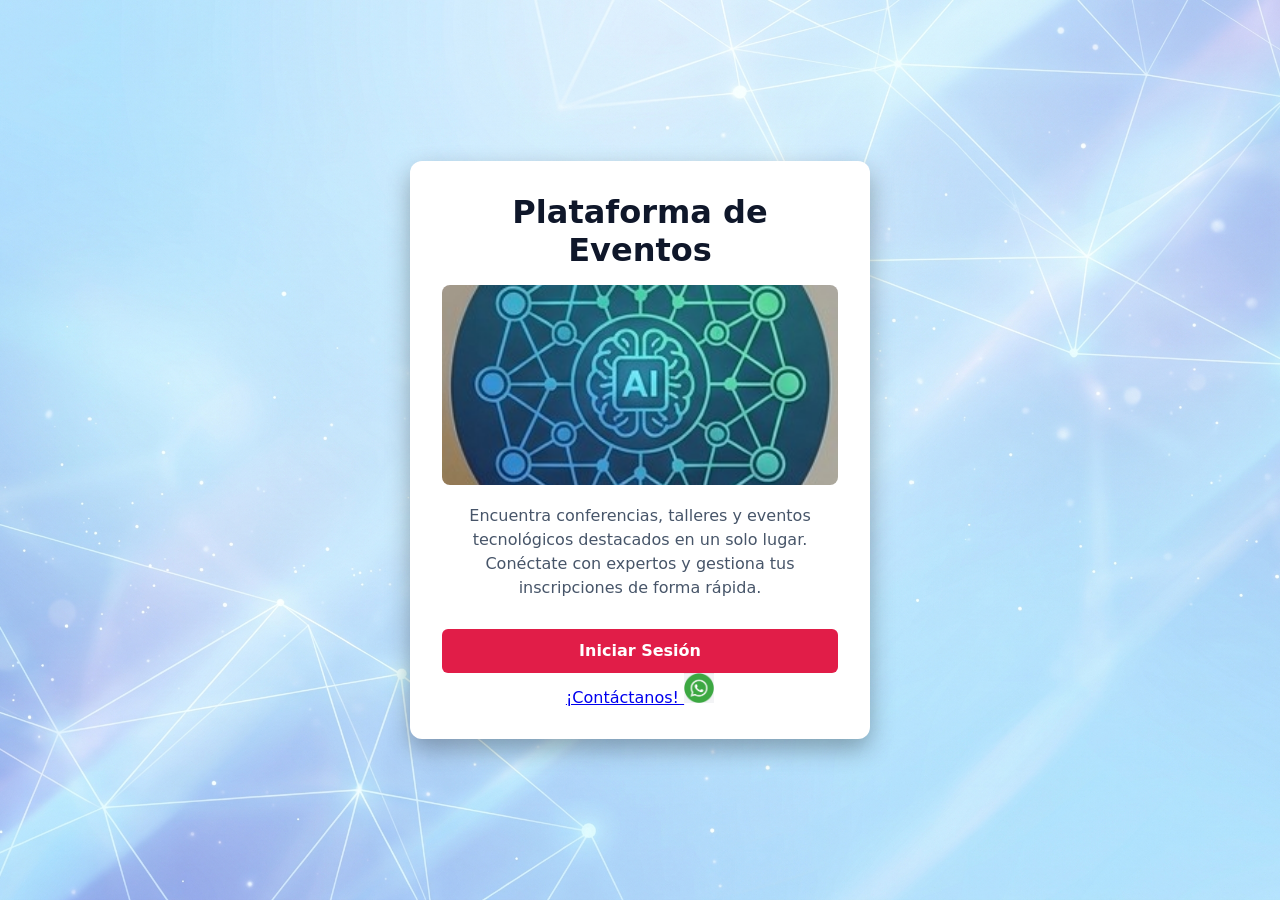
<file: index.html>
<!DOCTYPE html>
<html lang="es">
<head>
  <meta charset="UTF-8">
  <meta name="viewport" content="width=device-width, initial-scale=1.0">
  <title>Plataforma de Eventos</title>
  <link rel="stylesheet" href="./styles.css">      
</head>
<body>

  <main class="tarjeta-inicio">
    <header>
      <h1>Plataforma de Eventos</h1>
    </header>

    <div class="imagen-contenedor">
      <img src="imgs/IA.jpeg" alt="Conferencia de eventos y tecnología">
    </div>

    <p class="descripcion">
      Encuentra conferencias, talleres y eventos tecnológicos destacados en un solo lugar. 
      Conéctate con expertos y gestiona tus inscripciones de forma rápida.
    </p>

    <a href="./pages/sesion.html" class="btn-principal">Iniciar Sesión</a>
    
    <a href="https://wa.me/573001234567" target="_blank" rel="noopener noreferrer" class="btn-whatsapp" title="Contáctanos por WhatsApp">
     <span>¡Contáctanos!</span>
     <img src="imgs/wp.jpeg" alt="WhatsApp" height="30" width="30">
    </a>

  </main>


</html>
</file>
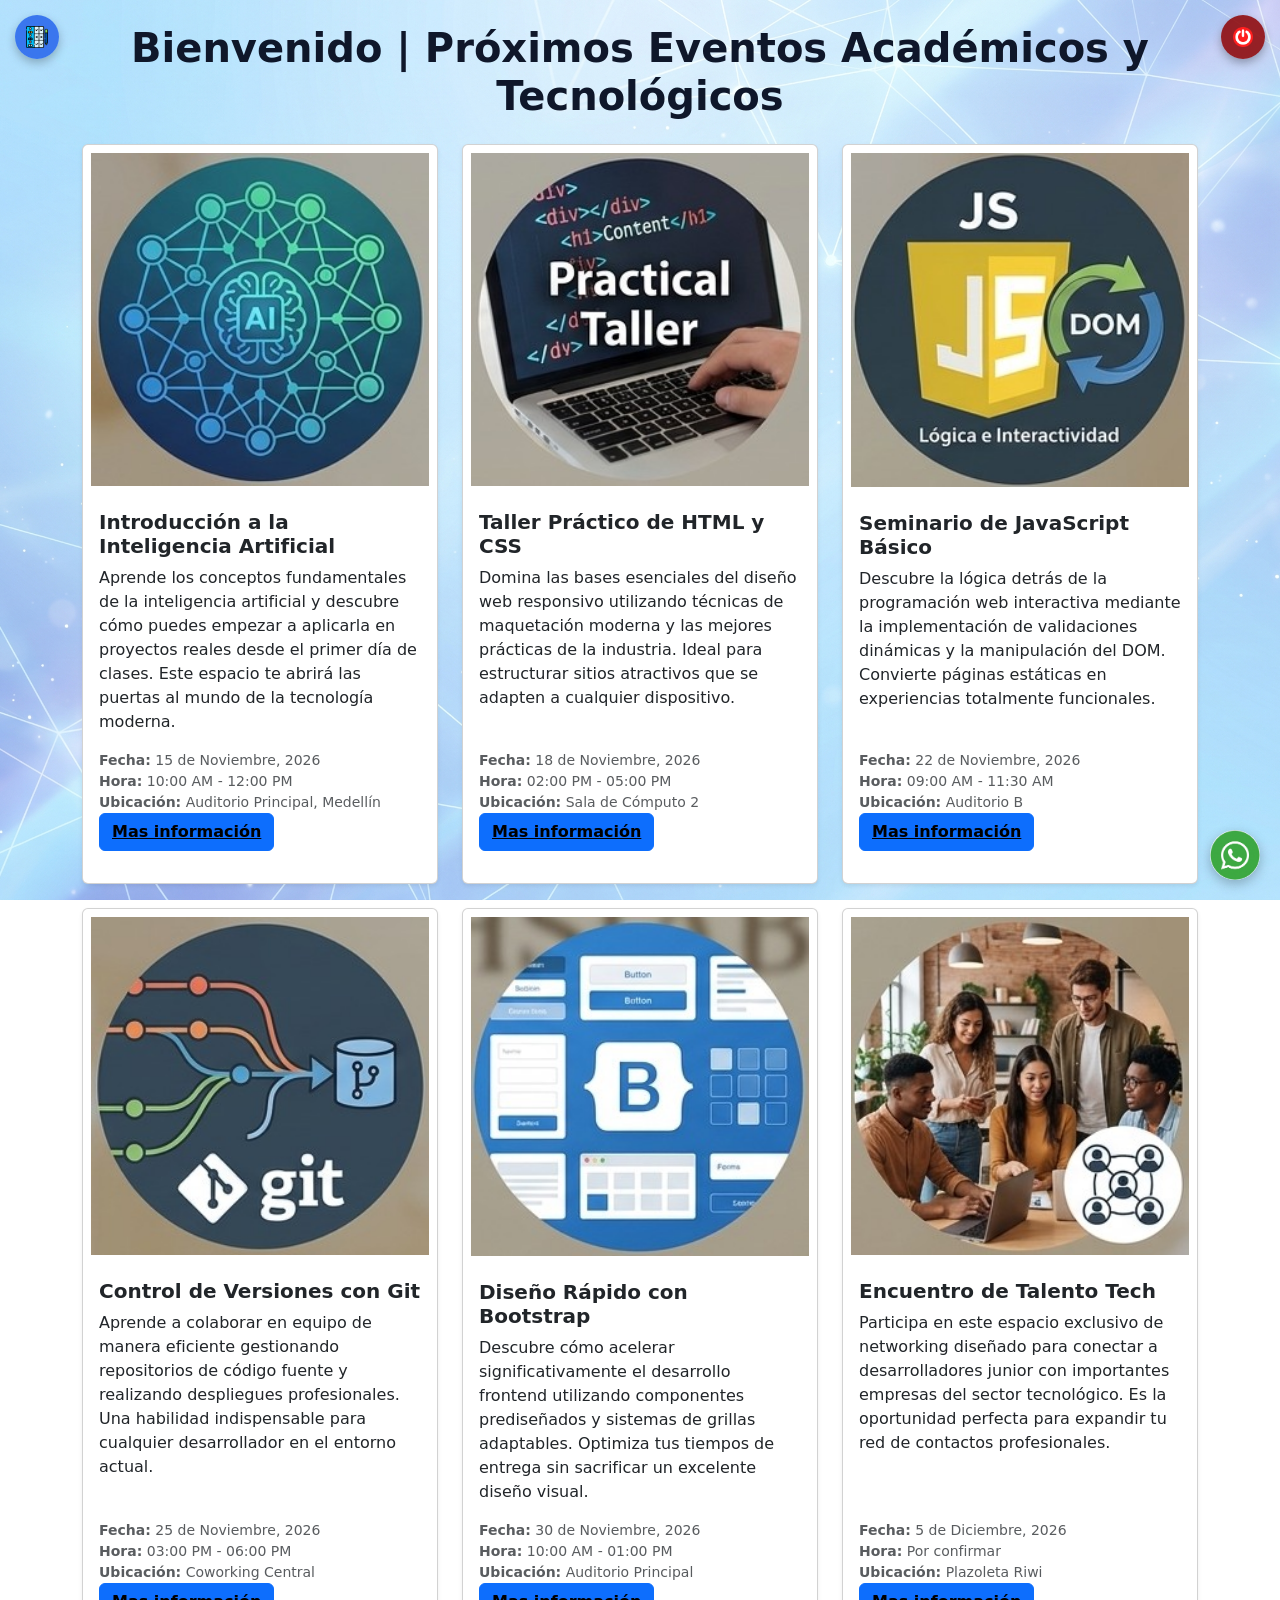
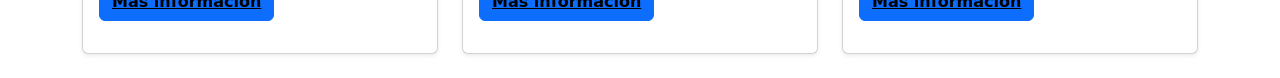
<file: pages/eventos.html>
<!DOCTYPE html>
<html lang="es">
<head>
    <meta charset="UTF-8">
    <meta name="viewport" content="width=device-width, initial-scale=1.0">
    <title>Lista de Eventos | Plataforma Académica</title>
    <link href="https://cdn.jsdelivr.net/npm/bootstrap@5.3.3/dist/css/bootstrap.min.css" rel="stylesheet" integrity="sha384-QWTKZyjpPEjISv5WaRU9OFeRpok6YctnYmDr5pNlyT2bRjXh0JMhjY6hW+ALEwIH" crossorigin="anonymous">
    <link rel="stylesheet" href="../css/style.css">
</head>
<body>
    <main class="container my-4">
        <header class="navegacion text-center mb-4">
            <h1 class="fw-bold">Bienvenido | Próximos Eventos Académicos y Tecnológicos</h1>
        </header>

        <section>
            <div class="row g-4" id="eventList">
                <div class="col-md-4">
                    <article class="card h-100 shadow-sm">
                        <img src="../imgs/IA.jpeg" class="card-img-top p-2" alt="Introducción a la Inteligencia Artificial">
                        <div class="card-body d-flex flex-column">
                            <h5 class="card-title fw-bold">Introducción a la Inteligencia Artificial</h5>
                            <p class="card-text">Aprende los conceptos fundamentales de la inteligencia artificial y descubre cómo puedes empezar a aplicarla en proyectos reales desde el primer día de clases. Este espacio te abrirá las puertas al mundo de la tecnología moderna.</p>
                            <p class="text-muted small mt-auto">
                                <strong>Fecha:</strong> 15 de Noviembre, 2026<br>
                                <strong>Hora:</strong> 10:00 AM - 12:00 PM<br>
                                <strong>Ubicación:</strong> Auditorio Principal, Medellín <br>
                                <button class="btn btn-primary"><a href="./formulario.html"> <strong>Mas información</strong></a></button>
                               
                            </p>
                        </div>
                    </article>
                </div>
                <div class="col-md-4">
                    <article class="card h-100 shadow-sm">
                        <img src="../imgs/TP.jpeg" class="card-img-top p-2" alt="Taller Práctico de HTML y CSS">
                        <div class="card-body d-flex flex-column">
                            <h5 class="card-title fw-bold">Taller Práctico de HTML y CSS</h5>
                            <p class="card-text">Domina las bases esenciales del diseño web responsivo utilizando técnicas de maquetación moderna y las mejores prácticas de la industria. Ideal para estructurar sitios atractivos que se adapten a cualquier dispositivo.</p>
                            <p class="text-muted small mt-auto">
                                <strong>Fecha:</strong> 18 de Noviembre, 2026<br>
                                <strong>Hora:</strong> 02:00 PM - 05:00 PM<br>
                                <strong>Ubicación:</strong> Sala de Cómputo 2 <br>
                                <button class="btn btn-primary"><a href="./formulario.html"> <strong>Mas información</strong></a></button>

                            </p>
                        </div>
                    </article>
                </div>
                <div class="col-md-4">
                    <article class="card h-100 shadow-sm">
                        <img src="../imgs/SJB.jpeg" class="card-img-top p-2" alt="Seminario de JavaScript Básico">
                        <div class="card-body d-flex flex-column">
                            <h5 class="card-title fw-bold">Seminario de JavaScript Básico</h5>
                            <p class="card-text">Descubre la lógica detrás de la programación web interactiva mediante la implementación de validaciones dinámicas y la manipulación del DOM. Convierte páginas estáticas en experiencias totalmente funcionales.</p>
                            <p class="text-muted small mt-auto">
                                <strong>Fecha:</strong> 22 de Noviembre, 2026<br>
                                <strong>Hora:</strong> 09:00 AM - 11:30 AM<br>
                                <strong>Ubicación:</strong> Auditorio B <br>
                                <button class="btn btn-primary"><a href="./formulario.html"> <strong>Mas información</strong></a></button>

                            </p>
                        </div>
                    </article>
                </div>
                <div class="col-md-4">
                    <article class="card h-100 shadow-sm">
                        <img src="../imgs/CVG.jpeg" class="card-img-top p-2" alt="Control de Versiones con Git">
                        <div class="card-body d-flex flex-column">
                            <h5 class="card-title fw-bold">Control de Versiones con Git</h5>
                            <p class="card-text">Aprende a colaborar en equipo de manera eficiente gestionando repositorios de código fuente y realizando despliegues profesionales. Una habilidad indispensable para cualquier desarrollador en el entorno actual.</p>
                            <p class="text-muted small mt-auto">
                                <strong>Fecha:</strong> 25 de Noviembre, 2026<br>
                                <strong>Hora:</strong> 03:00 PM - 06:00 PM<br>
                                <strong>Ubicación:</strong> Coworking Central <br>
                                <button class="btn btn-primary"><a href="./formulario.html"> <strong>Mas información</strong></a></button>

                            </p>
                        </div>
                    </article>
                </div>
                <div class="col-md-4">
                    <article class="card h-100 shadow-sm">
                        <img src="../imgs/DRB.jpeg" class="card-img-top p-2" alt="Diseño Rápido con Bootstrap">
                        <div class="card-body d-flex flex-column">
                            <h5 class="card-title fw-bold">Diseño Rápido con Bootstrap</h5>
                            <p class="card-text">Descubre cómo acelerar significativamente el desarrollo frontend utilizando componentes prediseñados y sistemas de grillas adaptables. Optimiza tus tiempos de entrega sin sacrificar un excelente diseño visual.</p>
                            <p class="text-muted small mt-auto">
                                <strong>Fecha:</strong> 30 de Noviembre, 2026<br>
                                <strong>Hora:</strong> 10:00 AM - 01:00 PM<br>
                                <strong>Ubicación:</strong> Auditorio Principal <br>
                                <button class="btn btn-primary"><a href="./formulario.html"> <strong>Mas información</strong></a></button>

                            </p>
                        </div>
                    </article>
                </div>
                <div class="col-md-4">
                    <article class="card h-100 shadow-sm">
                        <img src="../imgs/ETT.jpeg" class="card-img-top p-2" alt="Encuentro de Talento Tech">
                        <div class="card-body d-flex flex-column">
                            <h5 class="card-title fw-bold">Encuentro de Talento Tech</h5>
                            <p class="card-text">Participa en este espacio exclusivo de networking diseñado para conectar a desarrolladores junior con importantes empresas del sector tecnológico. Es la oportunidad perfecta para expandir tu red de contactos profesionales.</p>
                            <p class="text-muted small mt-auto">
                                <strong>Fecha:</strong> 5 de Diciembre, 2026<br>
                                <strong>Hora:</strong> Por confirmar<br>
                                <strong>Ubicación:</strong> Plazoleta Riwi <br>
                                <button class="btn btn-primary"><a href="./formulario.html"> <strong>Mas información</strong></a></button>
                            </p>
                        </div>
                    </article>
                </div>
            </div>
        </section>
    </main>
    <aside>    
        <div class="flota wp">
            <a href="https://wa.me/573001234567" target="_blank" rel="noopener noreferrer" title="Contáctanos por WhatsApp">
                <img src="../imgs/wp.jpeg" alt="WhatsApp">
            </a>    
        </div>
        <div class="flota pag">
            <a href="./formulario.html" title="Formulario de asistencia">
                <img src="../imgs/asistencia.png" alt="Formulario de asistencia">
            </a>
        </div>
        <div class="c-s">
            <a href="./sesion.html" id="btnLogout" title="Cerrar sesión">
                <img src="../imgs/apagado.png" alt="Cerrar sesión">
            </a>
        </div>
    </aside>

    <script>
        const btnLogout = document.getElementById("btnLogout");
        if (btnLogout) {
            btnLogout.addEventListener("click", function(evento) {
                evento.preventDefault();
                sessionStorage.clear();
                window.location.href = "./sesion.html";
            });
        }
    </script>
</body>
</html>
</file>
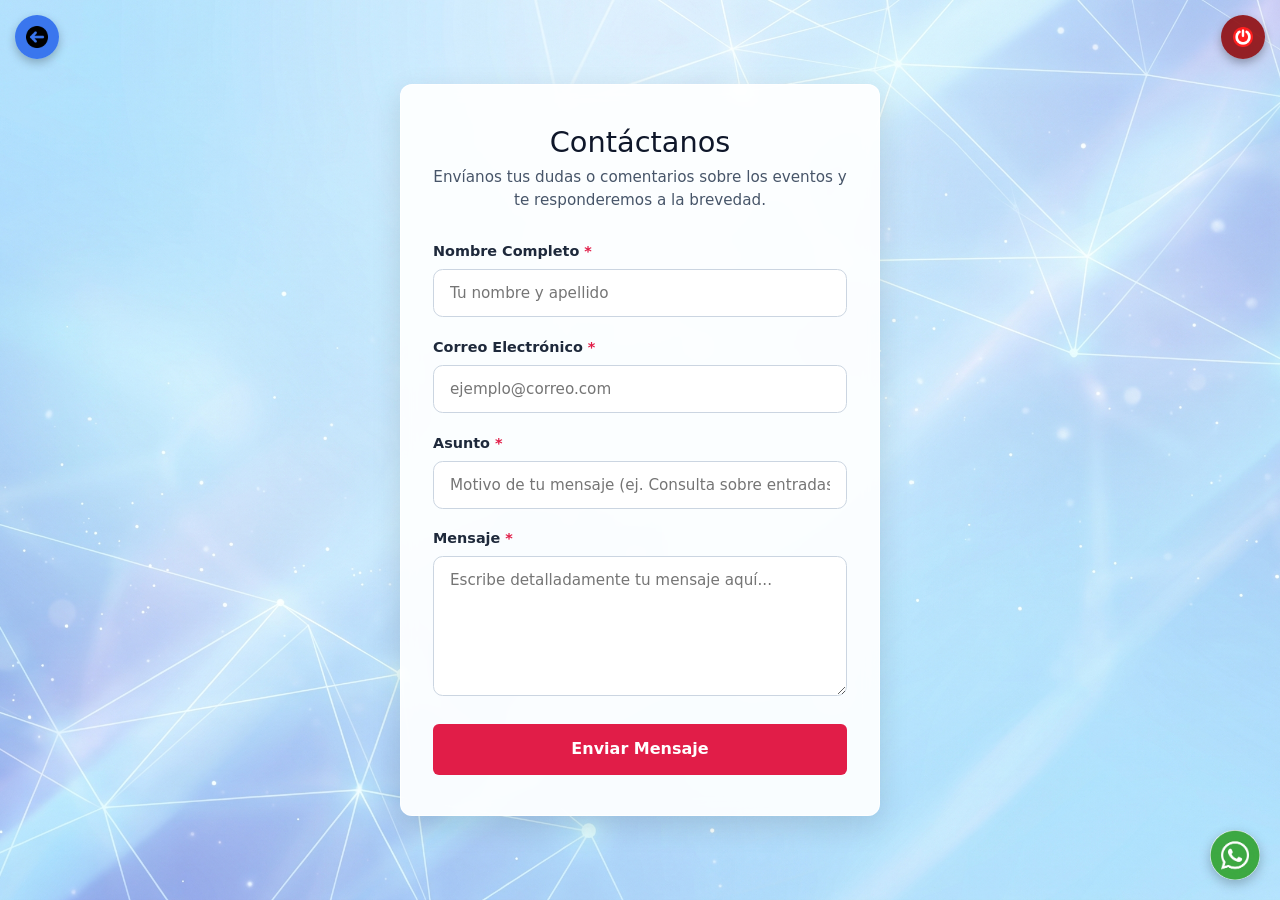
<file: pages/formulario.html>
<!DOCTYPE html>
<html lang="es">
<head>
    <meta charset="UTF-8">
    <meta name="viewport" content="width=device-width, initial-scale=1.0">
    <link href="https://cdn.jsdelivr.net/npm/bootstrap@5.3.3/dist/css/bootstrap.min.css" rel="stylesheet" integrity="sha384-QWTKZyjpPEjISv5WaRU9OFeRpok6YctnYmDr5pNlyT2bRjXh0JMhjY6hW+ALEwIH" crossorigin="anonymous">
    <title>Contacto | Plataforma de Eventos</title>
    <link rel="stylesheet" href="../css/style.css">
</head>
<body class="body-formulario">
  <main class="tarjeta-contacto">
    
    <header class="encabezado-contacto">
      <h2>Contáctanos</h2>
      <p>Envíanos tus dudas o comentarios sobre los eventos y te responderemos a la brevedad.</p>
    </header>

    <form id="form-contacto" class="form-contacto">
      <div class="campo">
        <label for="nombre">Nombre Completo <span class="obligatorio">*</span></label>
        <input 
          type="text" 
          id="nombre" 
          name="nombre" 
          placeholder="Tu nombre y apellido" 
          required 
          autocomplete="name"
        >
      </div>

      <div class="campo">
        <label for="email">Correo Electrónico <span class="obligatorio">*</span></label>
        <input 
          type="email" 
          id="email" 
          name="email" 
          placeholder="ejemplo@correo.com" 
          required 
          autocomplete="email"
        >
      </div>

      <div class="campo">
        <label for="asunto">Asunto <span class="obligatorio">*</span></label>
        <input 
          type="text" 
          id="asunto" 
          name="asunto" 
          placeholder="Motivo de tu mensaje (ej. Consulta sobre entradas)" 
          required
        >
      </div>

      <div class="campo">
        <label for="mensaje">Mensaje <span class="obligatorio">*</span></label>
        <textarea 
          id="mensaje" 
          name="mensaje" 
          rows="5" 
          placeholder="Escribe detalladamente tu mensaje aquí..." 
          required
        ></textarea>
      </div>

      <button type="submit" class="btn-enviar">Enviar Mensaje</button>
    </form>
  </main>

  <aside>
    <div class="flota wp">
      <a href="https://wa.me/573001234567" target="_blank">
        <img src="../imgs/wp.jpeg" alt="contacto">
      </a>    
    </div>

    <div class="flota pag">
      <a href="./eventos.html">
        <img src="../imgs/flecha-izquierda.png" alt="Eventos">
      </a>    
    </div>

    <div class="c-s">
      <a href="./sesion.html" title="Cerrar sesión">
        <img src="../imgs/apagado.png" alt="Cerrar sesión">
      </a>
    </div>
  </aside>

  <script>
    const formulario = document.getElementById("form-contacto");
    formulario.addEventListener("submit", function(evento) {
      evento.preventDefault();
      alert("¡Se envió su información con éxito!");
      formulario.reset();
      window.location.href = "./eventos.html";
    });
  </script>
</body>
</html>
</file>
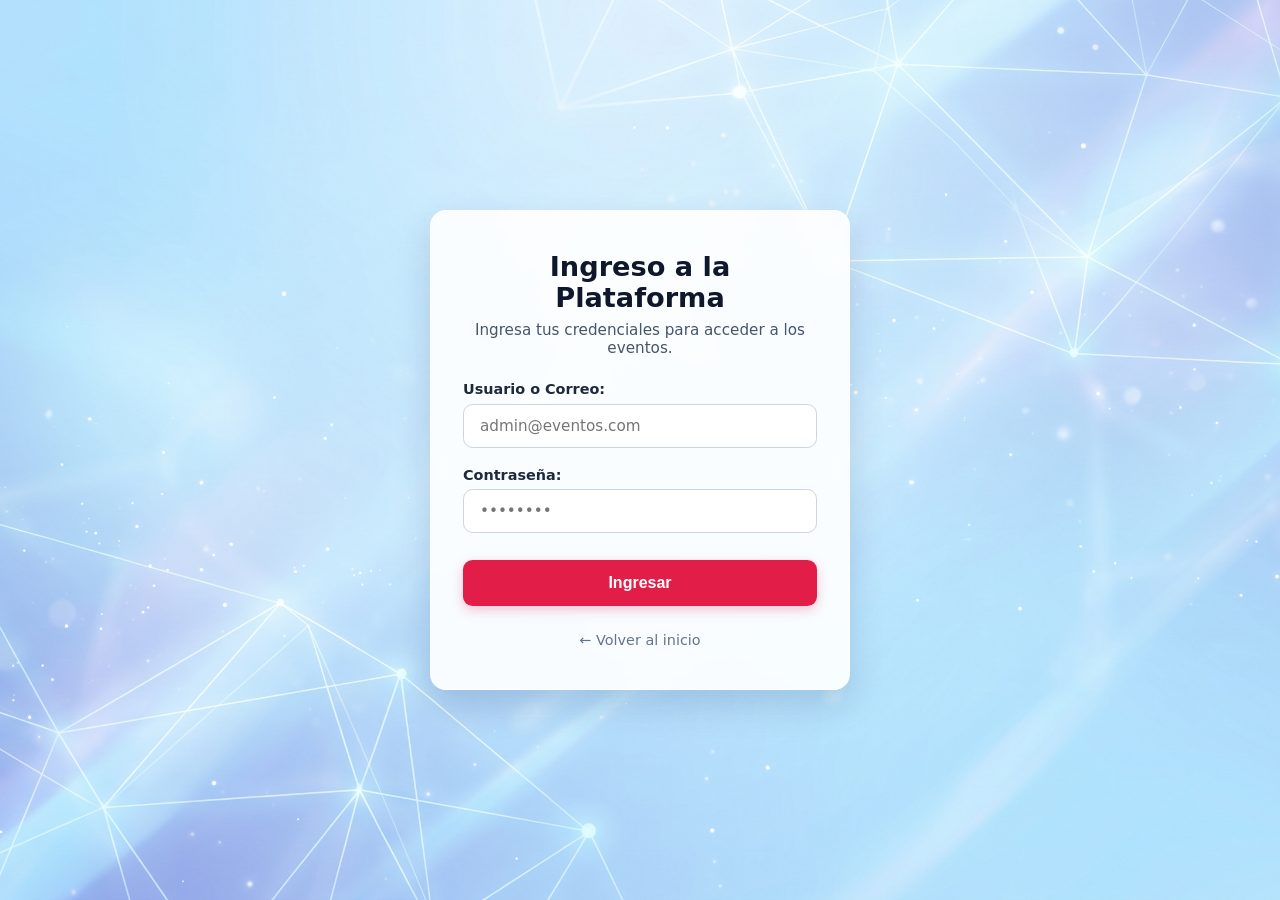
<file: pages/sesion.html>
<!DOCTYPE html>
<html lang="es">
<head>
  <meta charset="UTF-8">
  <meta name="viewport" content="width=device-width, initial-scale=1.0">
  <title>Iniciar Sesión | Plataforma de Eventos</title>
  <link rel="stylesheet" href="../css/style.css">
</head>
<body class="body-login">

<main class="tarjeta-sesion">
    
    <header class="encabezado-sesion">
      <h2>Ingreso a la Plataforma</h2>
      <p>Ingresa tus credenciales para acceder a los eventos.</p>
    </header>

    <!-- Mensaje de error para JavaScript -->
    <p id="mensaje-error" class="mensaje-error"></p>

    <!-- Formulario -->
    <form id="formulario-login" class="form-sesion">
      
      <div class="campo">
        <label for="usuario">Usuario o Correo:</label>
        <input 
          type="text" 
          id="usuario" 
          name="usuario" 
          placeholder="admin@eventos.com" 
          required 
          autocomplete="username"
        >
      </div>

      <div class="campo">
        <label for="password">Contraseña:</label>
        <input 
          type="password" 
          id="password" 
          name="password" 
          placeholder="••••••••" 
          required 
          autocomplete="current-password"
        >
      </div>

      <button type="submit" class="btn-ingresar">Ingresar</button>
    </form>

    <footer class="pie-sesion">
      <a href="../index.html" class="enlace-volver">← Volver al inicio</a>
    </footer>

  </main>
  <script>
    // 1. Credenciales predefinidas que tú eliges
const USUARIO_VALIDO = "riwi"; // o un nombre de usuario como "admin"
const PASSWORD_VALIDO = "riwi";

// 2. Escuchar el evento de envío del formulario
const formLogin = document.getElementById("formulario-login");
const mensajeError = document.getElementById("mensaje-error");

formLogin.addEventListener("submit", function (evento) {
  // Evitar que la página se recargue automáticamente
  evento.preventDefault();

  // Obtener lo que el usuario escribió en los inputs
  const usuarioIngresado = document.getElementById("usuario").value.trim();
  const passwordIngresado = document.getElementById("password").value.trim();

  // 3. Validar si coinciden con los datos predefinidos
  if (usuarioIngresado === USUARIO_VALIDO && passwordIngresado === PASSWORD_VALIDO) {
    // Guardar en la sesión del navegador que ya inició sesión
    sessionStorage.setItem("usuario_autenticado", "true");

    // 4. Redirigir a la página de eventos:
    // Si estás en pages/login.html, eventos.html está en la misma carpeta:
    window.location.href = "./../pages/eventos.html";
  } else {
    // Mostrar mensaje si los datos son incorrectos
    mensajeError.textContent = "Usuario o contraseña incorrectos. Intenta de nuevo.";
    mensajeError.style.display = "block";
  }
});
  </script>

</body>
</html>
</file>
<file: styles.css>
* {
  margin: 0;
  padding: 0;
  box-sizing: border-box;
  font-family: system-ui, -apple-system, sans-serif;
}

body {
  background-image: url("./imgs/fondo1.jpg");
  background-size: cover;
  background-position: center;
  background-repeat: no-repeat;
  color: #678cc8;
  min-height: 100vh;
  display: flex;
  align-items: center;
  justify-content: center;
  padding: 1.5rem;
}

/* Tarjeta principal centrada */
.tarjeta-inicio {
  background-color: #ffffff;
  max-width: 460px;
  width: 100%;
  padding: 2rem;
  border-radius: 12px;
  box-shadow: 0 10px 25px rgba(0, 0, 0, 0.3);
  text-align: center;
}

h1, h2 {
  color: #0f172a;
  margin-bottom: 1rem;
}

/* Imagen */
.imagen-contenedor {
  width: 100%;
  height: 200px;
  overflow: hidden;
  border-radius: 8px;
  margin-bottom: 1.2rem;
}

.imagen-contenedor img {
  width: 100%;
  height: 100%;
  object-fit: cover;
}

/* Texto descriptivo */
.descripcion {
  color: #475569;
  font-size: 1rem;
  line-height: 1.5;
  margin-bottom: 1.8rem;
}

/* Botón principal */
.btn-principal {
  display: inline-block;
  width: 100%;
  background-color: #e11d48;
  color: #ffffff;
  text-decoration: none;
  font-weight: bold;
  font-size: 1rem;
  padding: 0.8rem;
  border-radius: 6px;
  border: none;
  cursor: pointer;
  transition: background-color 0.2s ease;
}

.btn-principal:hover {
  background-color: #be123c;
}

/* Formulario en login.html */
.formulario {
  display: flex;
  flex-direction: column;
  gap: 1rem;
  text-align: left;
  margin-bottom: 1.2rem;
}

.campo {
  display: flex;
  flex-direction: column;
  gap: 0.3rem;
}

.campo label {
  font-size: 0.9rem;
  font-weight: 600;
  color: #334155;
}

.campo input {
  padding: 0.6rem;
  border: 1px solid #cbd5e1;
  border-radius: 6px;
  font-size: 1rem;
}

.enlace-volver a {
  color: #64748b;
  text-decoration: none;
  font-size: 0.9rem;
}

.enlace-volver a:hover {
  color: #0f172a;
}
</file>
<file: css/style.css>
/* ===================================================
   1. RESET Y CONFIGURACIÓN UNIVERSAL
   =================================================== */
*, *::before, *::after {
  box-sizing: border-box;
  margin: 0;
  padding: 0;
}

body {
  font-family: system-ui, -apple-system, BlinkMacSystemFont, "Segoe UI", Roboto, sans-serif;
  background-image: url("../imgs/fondo1.jpg");
  background-size: cover;
  background-position: center;
  background-repeat: no-repeat;
  background-attachment: fixed;
  min-height: 100vh;
}

/* ===================================================
   2. CONTENEDORES Y TARJETAS GENERALES
   =================================================== */
.contenedor {
  background-color: rgba(0, 0, 0, 0.3);
  backdrop-filter: blur(3px);
  -webkit-backdrop-filter: blur(3px);
  margin: auto;
  width: 85%;
  max-width: 1200px;
  padding: 2rem 1.5rem;
  border-radius: 12px;
}

.navegacion h1 {
  color: #0f172a;
}

.navegacion button {
  background-color: rgb(218, 16, 77);
  color: #b35757;
  border: none;
  border-radius: 6px;
  padding: 8px 16px;
  cursor: pointer;
}

.img-card {
  max-width: 200px;
  width: 100%;
  border-radius: 50%;
  object-fit: cover;
  display: block;
  margin: 0 auto;
}

button a{
  color: black;
}

/* ===================================================
   3. BOTONES FLOTANTES DE NAVEGACIÓN
   =================================================== */
.flota {
  position: fixed;
  z-index: 1000;
}

/* Botón flotante WhatsApp (Abajo a la derecha) */
.wp {
  bottom: 20px;
  right: 20px;
}

.wp a img {
  width: 50px;
  height: 50px;
  border-radius: 50%;
  display: block;
  box-shadow: 0 4px 12px rgba(0, 0, 0, 0.25);
  transition: transform 0.2s ease;
}

.wp a:hover img {
  transform: scale(1.1);
}

/* Botón flotante Navegación / Ir a Formulario o Eventos (Arriba a la izquierda) */
.pag a {
  position: fixed;
  top: 15px;
  left: 15px;
  z-index: 1000;

  display: flex;
  align-items: center;
  justify-content: center;

  width: 44px;
  height: 44px;
  background-color: rgba(37, 99, 235, 0.85);
  border-radius: 50%;
  box-shadow: 0 4px 10px rgba(0, 0, 0, 0.25);
  transition: transform 0.2s ease, background-color 0.2s ease;
}

.pag a img {
  width: 22px;
  height: 22px;
  object-fit: contain;
  display: block;
}

.pag a:hover {
  background-color: rgb(29, 78, 216);
  transform: scale(1.1);
}

/* Botón flotante Cerrar Sesión (Arriba a la derecha) */
.c-s a {
  position: fixed;
  top: 15px;
  right: 15px;
  z-index: 1000;

  display: flex;
  align-items: center;
  justify-content: center;

  width: 44px;
  height: 44px;
  background-color: rgba(139, 0, 0, 0.85);
  border-radius: 50%;
  box-shadow: 0 4px 10px rgba(0, 0, 0, 0.3);
  transition: transform 0.2s ease, background-color 0.2s ease;
}

.c-s a img {
  width: 20px;
  height: 20px;
  object-fit: contain;
  display: block;
}

.c-s a:hover {
  background-color: rgb(180, 0, 0);
  transform: scale(1.1);
}

/* ===================================================
   4. VISTA DE INICIO DE SESIÓN (LOGIN)
   =================================================== */
.body-login {
  min-height: 100vh;
  display: flex;
  align-items: center;
  justify-content: center;
  padding: 1.5rem;
  background-image: url("../imgs/fondo1.jpg");
  background-size: cover;
  background-position: center;
  background-attachment: fixed;
}

.tarjeta-sesion {
  background: rgba(255, 255, 255, 0.9);
  backdrop-filter: blur(10px);
  -webkit-backdrop-filter: blur(10px);
  border: 1px solid rgba(255, 255, 255, 0.7);
  border-radius: 1rem;
  padding: 2.5rem 2rem;
  max-width: 420px;
  width: 100%;
  box-shadow: 0 15px 35px rgba(0, 30, 80, 0.15);
  text-align: left;
}

.encabezado-sesion h2 {
  color: #0f172a;
  font-size: 1.7rem;
  margin-bottom: 0.5rem;
  font-weight: 700;
  text-align: center;
}

.encabezado-sesion p {
  color: #475569;
  font-size: 0.95rem;
  margin-bottom: 1.5rem;
  text-align: center;
}

.form-sesion {
  display: flex;
  flex-direction: column;
  gap: 1.2rem;
}

.campo {
  display: flex;
  flex-direction: column;
  gap: 0.4rem;
}

.campo label {
  color: #1e293b;
  font-size: 0.9rem;
  font-weight: 600;
}

.campo input,
.campo textarea {
  width: 100%;
  padding: 0.75rem 1rem;
  font-size: 0.95rem;
  font-family: inherit;
  color: #0f172a;
  background-color: #ffffff;
  border: 1.5px solid #cbd5e1;
  border-radius: 0.6rem;
  outline: none;
  transition: border-color 0.2s ease, box-shadow 0.2s ease;
}

.campo input:focus,
.campo textarea:focus {
  border-color: #2563eb;
  box-shadow: 0 0 0 3px rgba(37, 99, 235, 0.18);
}

.btn-ingresar {
  width: 100%;
  padding: 0.85rem;
  margin-top: 0.5rem;
  background-color: #e11d48;
  color: #ffffff;
  border: none;
  border-radius: 0.6rem;
  font-size: 1rem;
  font-weight: 700;
  cursor: pointer;
  box-shadow: 0 4px 12px rgba(225, 29, 72, 0.25);
  transition: background-color 0.2s ease, transform 0.15s ease;
}

.btn-ingresar:hover {
  background-color: #be123c;
  transform: translateY(-2px);
}

.btn-ingresar:active {
  transform: translateY(0);
}

.mensaje-error {
  display: none;
  background-color: #ffe4e6;
  color: #b91c1c;
  border: 1px solid #fecdd3;
  padding: 0.6rem 0.8rem;
  border-radius: 0.5rem;
  font-size: 0.85rem;
  margin-bottom: 1rem;
  text-align: center;
}

.pie-sesion {
  margin-top: 1.5rem;
  text-align: center;
}

.enlace-volver {
  color: #64748b;
  text-decoration: none;
  font-size: 0.9rem;
  font-weight: 500;
  transition: color 0.2s ease;
}

.enlace-volver:hover {
  color: #0f172a;
  text-decoration: underline;
}

/* ===================================================
   5. VISTA DE CONTACTO Y ASISTENCIA
   =================================================== */
.body-formulario {
  min-height: 100vh;
  display: flex;
  align-items: center;
  justify-content: center;
  padding: 2rem 1rem;
  background-image: url("../imgs/fondo1.jpg");
  background-size: cover;
  background-position: center;
  background-attachment: fixed;
}

.tarjeta-contacto {
  background: rgba(255, 255, 255, 0.92);
  backdrop-filter: blur(8px);
  -webkit-backdrop-filter: blur(8px);
  border: 1px solid rgba(255, 255, 255, 0.8);
  border-radius: 12px;
  box-shadow: 0 10px 30px rgba(0, 0, 0, 0.12);
  width: 100%;
  max-width: 480px;
  padding: 2.5rem 2rem;
}

.encabezado-contacto h2 {
  font-size: 1.8rem;
  color: #0f172a;
  margin-bottom: 0.4rem;
  text-align: center;
}

.encabezado-contacto p {
  font-size: 0.95rem;
  color: #475569;
  margin-bottom: 1.8rem;
  text-align: center;
  line-height: 1.5;
}

.form-contacto {
  display: flex;
  flex-direction: column;
  gap: 1.2rem;
}

.obligatorio {
  color: #e11d48;
}

.campo textarea {
  resize: vertical;
  min-height: 100px;
}

.btn-enviar {
  width: 100%;
  padding: 0.85rem;
  background-color: #e11d48;
  color: #ffffff;
  border: none;
  border-radius: 6px;
  font-size: 1rem;
  font-weight: bold;
  cursor: pointer;
  margin-top: 0.5rem;
  transition: background-color 0.2s ease, transform 0.1s ease;
}

.btn-enviar:hover {
  background-color: #be123c;
  transform: translateY(-1px);
}

.pie-contacto {
  margin-top: 1.5rem;
  text-align: center;
}
</file>
